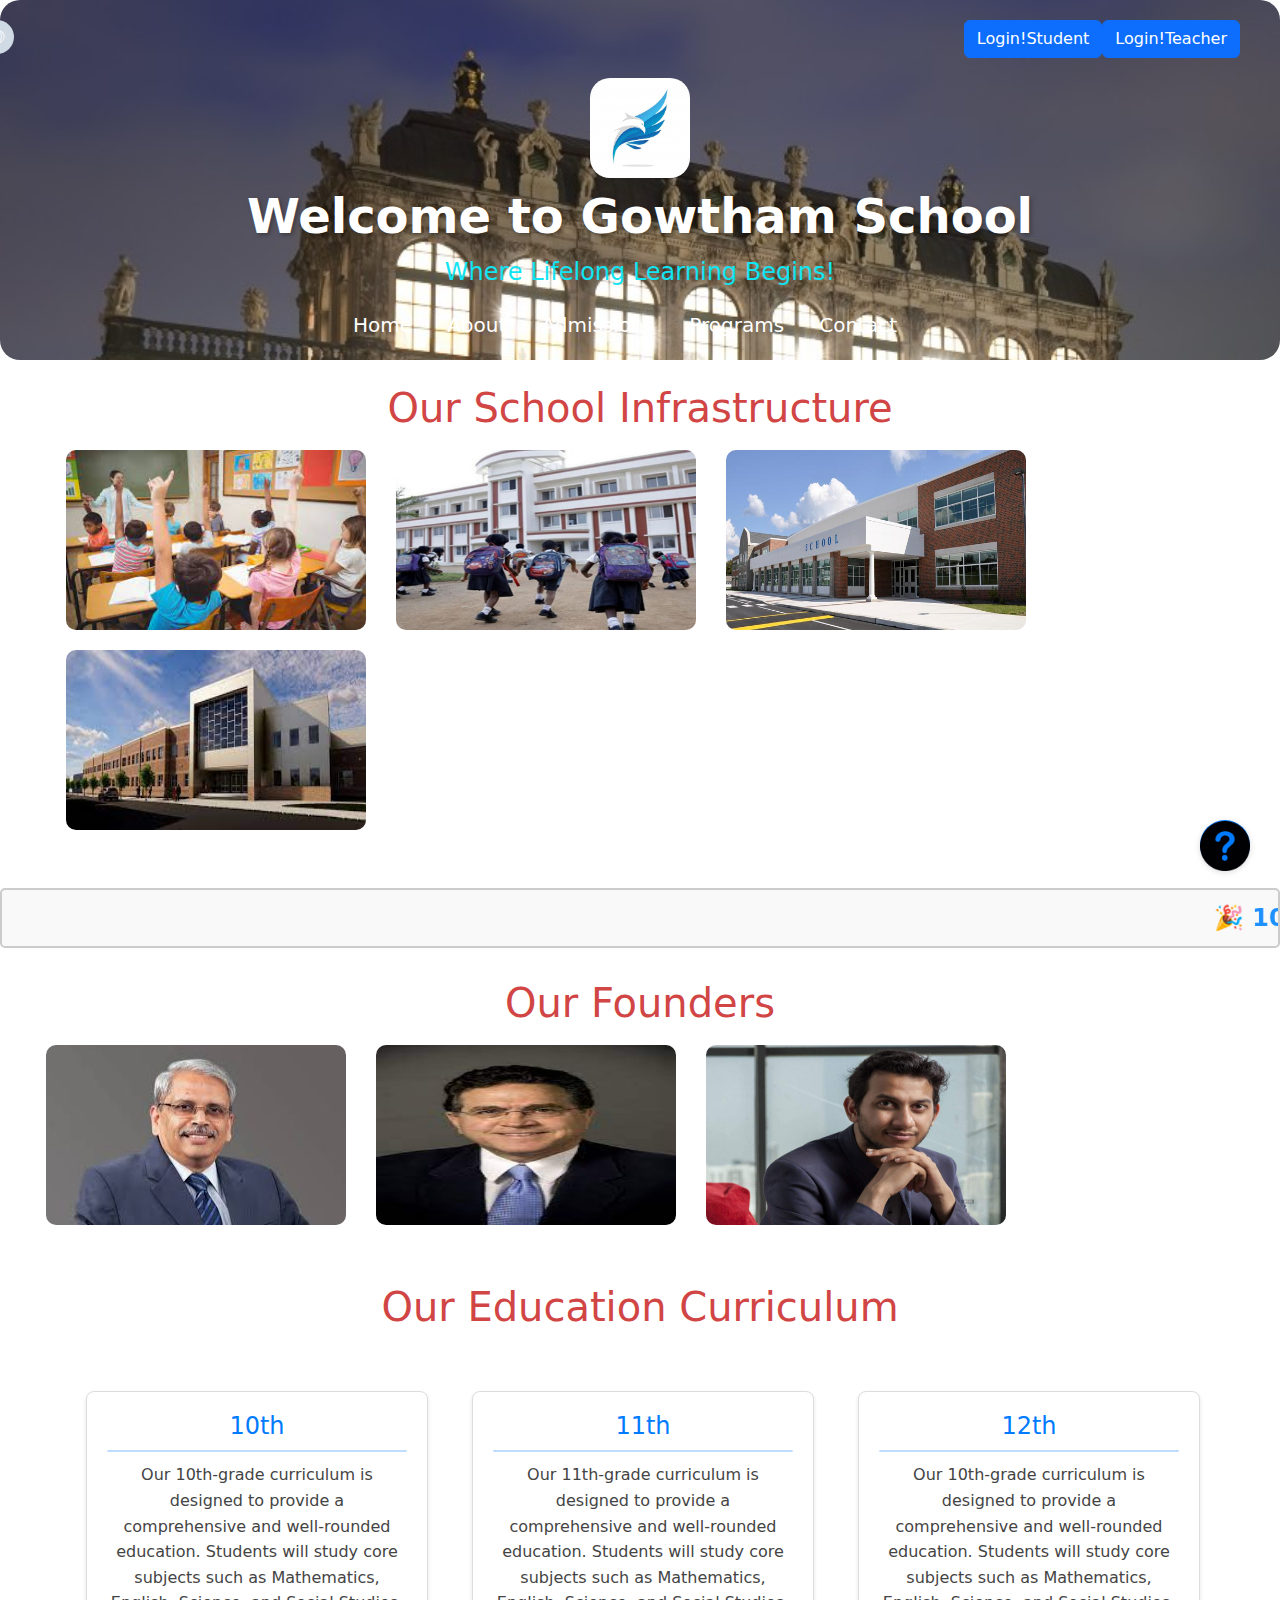
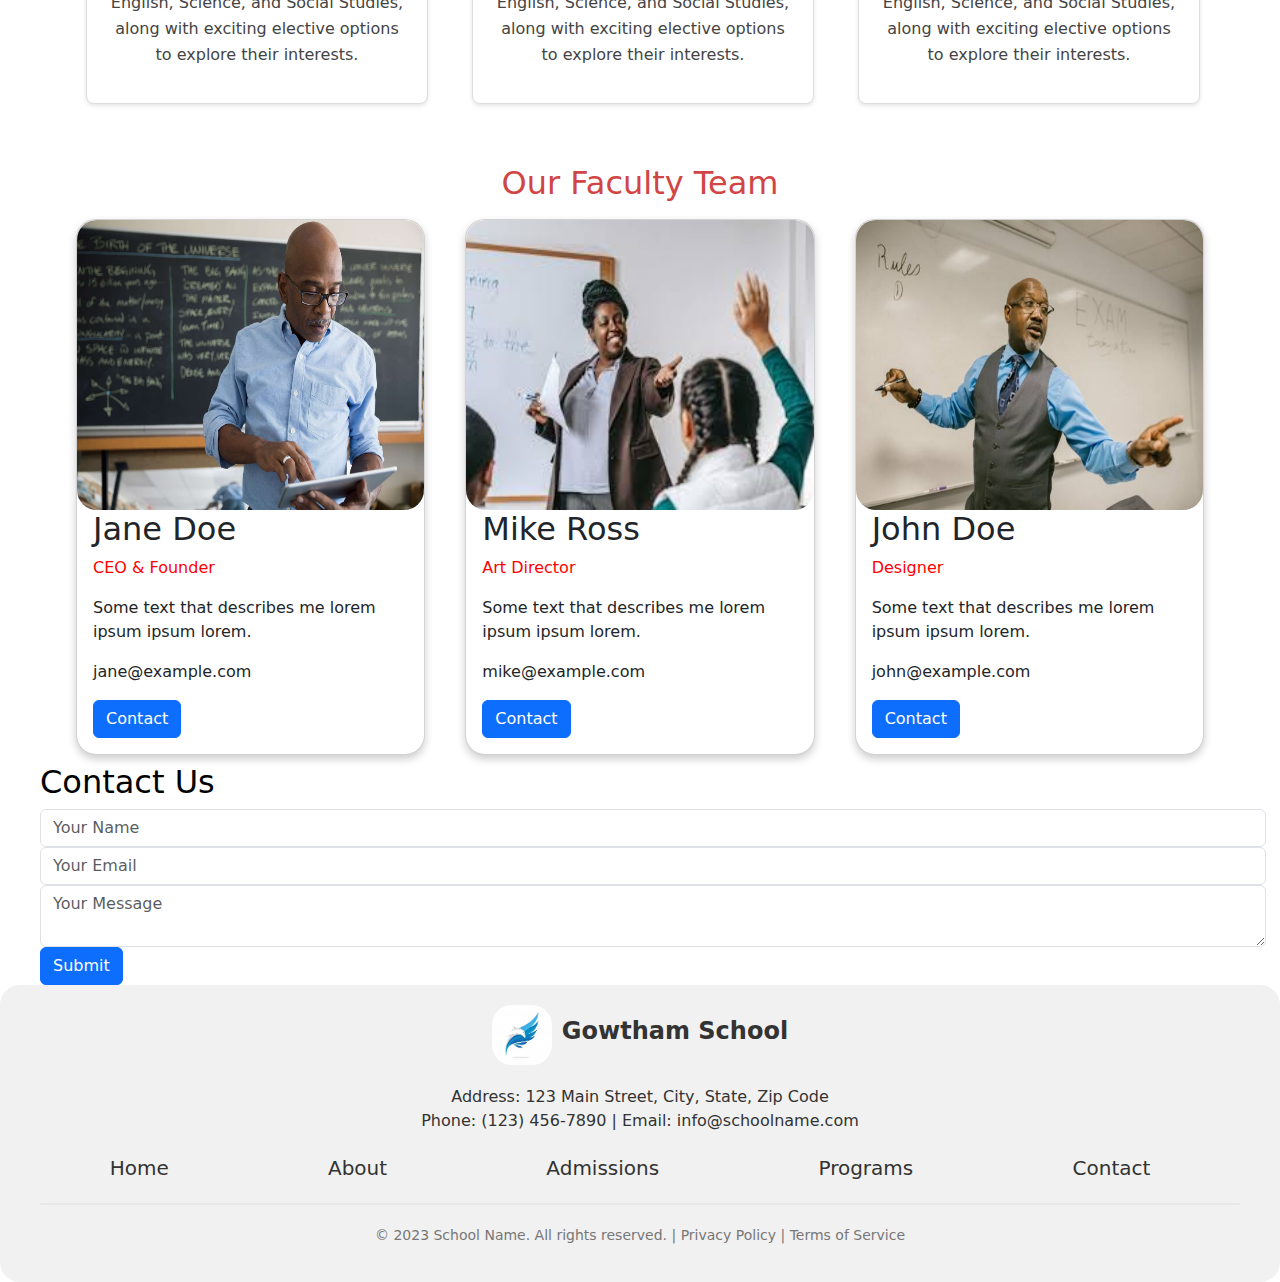
<file: index.html>
<!DOCTYPE html>
<html lang="en">

<head>
    <meta charset="UTF-8">
    <meta name="viewport" content="width=device-width, initial-scale=1.0">
    <title>Document</title>
    <!-- Bootstrap CSS -->
    <link href="https://cdn.jsdelivr.net/npm/bootstrap@5.3.0/dist/css/bootstrap.min.css" rel="stylesheet">
    <!-- Custom CSS -->
    <link rel="stylesheet" type="text/css" href="style.css">
    <style>
        /* Default day mode styles */
        body {
            background-color: #FFFFFF;
            color: #000000;
            
        }

        /* Night mode styles (override the default styles) */
        body.night-mode {
            background-color: #333333;
            color: #FFFFFF;
        }

        @media only screen and (max-width: 900px) {
            .align {
                margin-right: 300px;
            }
        }

        @media only screen and (min-width: 900px) {
            .align2 {
                margin-right: 950px;
            }

        }

        @media only screen and (max-width: 600px) {
            .login-buttons {
                margin-left: 400px;
                display: inline;
            }

            .align1 {
                margin: auto;
            }
        }
    </style>
    <script src="https://code.jquery.com/jquery-3.6.0.min.js"></script>
</head>

<body>

    <header style="background-color: #FF5733; padding: 20px; text-align: center; color: #FFF;background-image: url(school-banner.jpg);background-attachment: fixed;">
        <div class="container">
            <!-- Student and Teacher Login Buttons wrapped in divs -->
            <div class="login-buttons">
                <div class="toggle-container align align1 align2">
                    <label class="switch">
                        <input type="checkbox" id="modeToggle">
                        <span class="slider round"> <span class="icon-day">☼</span>
                            <span class="icon-moon">☽</span></span>
                    </label>
                </div>
                <a href="student-login-signup.html"><button class="btn btn-primary"><span>Login!</span><span>Student</span></button></a>
                <a href="teacher-login-signup.html"><button class="btn btn-primary"><span>Login!</span><span>Teacher</span></button></a>
            </div>

            <!-- School Information -->
            <div class="school-info">
                <img src="school-logo.jpg" alt="Gowtham School Logo" style="max-width: 100px;">
                <h1 style="font-size: 48px; font-weight: bold; margin-top: 10px;">Welcome to Gowtham School</h1>
                <p style="font-size: 24px; font-weight: 300;color: rgb(17, 228, 243);">Where Lifelong Learning Begins!</p>
            </div>

            <div style="clear: both;"></div>

            <!-- Navigation -->
            <nav style="margin-top: 20px;">
                <a href="#" style="text-decoration: none; color: #FFF; font-size: 20px; margin-right: 30px;">Home</a>
                <a href="#" style="text-decoration: none; color: #FFF; font-size: 20px; margin-right: 30px;">About</a>
                <a href="#" style="text-decoration: none; color: #FFF; font-size: 20px; margin-right: 30px;">Admissions</a>
                <a href="#" style="text-decoration: none; color: #FFF; font-size: 20px; margin-right: 30px;">Programs</a>
                <a href="#" style="text-decoration: none; color: #FFF; font-size: 20px; margin-right: 30px;">Contact</a>
            </nav>
        </div>
    </header>
    <br>
    <h1 style="text-align: center; color: #d14545;"> Our School Infrastructure</h1>
<div class="container" style="margin-left: 40px;">
    <div class="row">
        <div class="col-lg-3 col-6">
            <img class="img-fluid image" src="school1.jpg">
        </div>
        <div class="col-lg-3 col-6">
            <img class="img-fluid image" src="school2.jpg">
        </div>
        <div class="col-lg-3 col-6">
            <img class="img-fluid image" src="school3.jpg">
        </div>
        <div class="col-lg-3 col-6">
            <img class="img-fluid image" src="school4.jpg">
        </div>
    </div>
</div>

    <br><br>
    <marquee style="background-color: #f9f9f9; border: 2px solid #ccc; padding: 10px; border-radius: 5px;">
        <span style="font-size: 24px; font-weight: bold; color: #1e90ff;">🎉 100% All Pass In Our School 🎉</span>
    </marquee>
    <br><br>
    <h1 style="text-align: center; color: #d14545;"> Our Founders</h1>
    <div class="container" style="margin-left: 20px;">
        <div class="row">
            <div class="col-md-3">
                <img class="img-fluid image" src="founer.jpg">
            </div>
            <div class="col-md-3">
                <img class="img-fluid image" src="founder1.jpg">
            </div>
            <div class="col-md-3">
                <img class="img-fluid image" src="founder2.jpg">
            </div>
        </div>
    </div>
    <br><br>
    <h1 style="text-align: center; color: #d14545;"> Our Education Curriculum</h1>
    <div class="container featured-courses"style="margin-left: 60px;">
        <div class="row" style="justify-content: space-between;">
            <div class="col-md-3">
                <div class="course">
                    <h2>10th</h2>
                    <hr>
                    <p>Our 10th-grade curriculum is designed to provide a comprehensive and well-rounded education.
                        Students will study core subjects such as Mathematics, English, Science, and Social Studies,
                        along with exciting elective options to explore their interests.
                    </p>
                </div>
            </div>
            <div class="col-md-3" style="justify-content: space-between;">
                <div class="course">
                    <h2>11th</h2>
                    <hr>
                    <p>Our 11th-grade curriculum is designed to provide a comprehensive and well-rounded education.
                        Students will study core subjects such as Mathematics, English, Science, and Social Studies,
                        along with exciting elective options to explore their interests.</p>
                </div>
            </div>
            <div class="col-md-3" style="justify-content: space-between;">
                <div class="course">
                    <h2>12th</h2>
                    <hr>
                    <p>Our 10th-grade curriculum is designed to provide a comprehensive and well-rounded education.
                        Students will study core subjects such as Mathematics, English, Science, and Social Studies,
                        along with exciting elective options to explore their interests.</p>
                </div>
            </div>
        </div>
    </div>

    <h2 style="text-align:center;color: #d14545;">Our Faculty Team</h2>
    <div class="container row" style="box-sizing: border-box; border-radius:20px">
        <div class="col-md-4">
            <div class="card" style="border-radius:20px">
                <img src="teacher.jpg" alt="Jane" style="width:100%;height: 290px;">
                <div class="container">
                    <h2>Jane Doe</h2>
                    <p class="title">CEO & Founder</p>
                    <p>Some text that describes me lorem ipsum ipsum lorem.</p>
                    <p>jane@example.com</p>
                    <p><button class="btn btn-primary">Contact</button></p>
                </div>
            </div>
        </div>
        <div class="col-md-4">
            <div class="card"  style="border-radius:20px">
                <img src="teacher1.jpg" alt="Mike" style="width:100%;height: 290px;">
                <div class="container">
                    <h2>Mike Ross</h2>
                    <p class="title">Art Director</p>
                    <p>Some text that describes me lorem ipsum ipsum lorem.</p>
                    <p>mike@example.com</p>
                    <p><button class="btn btn-primary">Contact</button></p>
                </div>
            </div>
        </div>
        <div class="col-md-4">
            <div class="card"  style="border-radius:20px"   >
                <img src="teacher2.jpg" alt="John" style="width:100%;height: 290px;">
                <div class="container">
                    <h2>John Doe</h2>
                    <p class="title">Designer</p>
                    <p>Some text that describes me lorem ipsum ipsum lorem.</p>
                    <p>john@example.com</p>
                    <p><button class="btn btn-primary">Contact</button></p>
                </div>
            </div>
        </div>
    </div>
    <div class="container contact-form">
        <h2>Contact Us</h2>
        <form action="submit_form.php" method="POST">
            <input type="text" class="form-control" name="name" placeholder="Your Name" required>
            <input type="email" class="form-control" name="email" placeholder="Your Email" required>
            <textarea class="form-control" name="message" placeholder="Your Message" required></textarea>
            <button type="submit" class="btn btn-primary">Submit</button>
        </form>
    </div>
    <div class="floating-help-line">
        <a href="#help" class="help-icon"><img height="50px" src="help.png"></a>
    </div>
    <footer style="background-color: #f1f1f1; padding: 20px; text-align: center; color: #333;">
        <div class="container" style="max-width: 1200px; margin: 0 auto;">
            <div style="display: flex; justify-content: center; align-items: center; margin-bottom: 20px;">
                <img src="school-logo.jpg" alt="School Logo" style="width: 60px; height: 60px; margin-right: 10px;">
                <h3 style="font-size: 24px; font-weight: bold;">Gowtham School</h3>
            </div>
            <p style="font-size: 16px; line-height: 1.5; margin-bottom: 20px;">
                Address: 123 Main Street, City, State, Zip Code<br>
                Phone: (123) 456-7890 | Email: info@schoolname.com
            </p>
            <div style="display: flex; justify-content: space-around;">
                <a href="#" style="text-decoration: none; color: #333; font-size: 20px; margin-right: 20px;">Home</a>
                <a href="#" style="text-decoration: none; color: #333; font-size: 20px; margin-right: 20px;">About</a>
                <a href="#" style="text-decoration: none; color: #333; font-size: 20px; margin-right: 20px;">Admissions</a>
                <a href="#" style="text-decoration: none; color: #333; font-size: 20px; margin-right: 20px;">Programs</a>
                <a href="#" style="text-decoration: none; color: #333; font-size: 20px; margin-right: 20px;">Contact</a>
            </div>
            <hr style="border: 1px solid #ccc; margin: 20px 0;">
            <p style="font-size: 14px; color: #777;">
                © 2023 School Name. All rights reserved. | Privacy Policy | Terms of Service
            </p>
        </div>
    </footer>
    <script>
        document.querySelector('.help-icon').addEventListener('click', function() {
            alert('How can we assist you?');
        });

        $(document).ready(function() {
            // Check if the user has a preference for day or night mode (stored in localStorage)
            const isNightMode = localStorage.getItem('nightMode');

            // Set the initial mode based on the user's preference or default to day mode
            if (isNightMode === 'true') {
                $('body').addClass('night-mode');
                $('#modeToggle').prop('checked', true);
            }

            // Toggle mode when the button is clicked
            $('#modeToggle').on('change', function() {
                $('body').toggleClass('night-mode');

                // Save the user's preference in localStorage
                const isNightMode = $('body').hasClass('night-mode');
                localStorage.setItem('nightMode', isNightMode);
            });
        });

    </script>
    <!-- Bootstrap JS -->
    <script src="https://cdn.jsdelivr.net/npm/bootstrap@5.3.0/dist/js/bootstrap.min.js"></script>
</body>

</html>
</file>
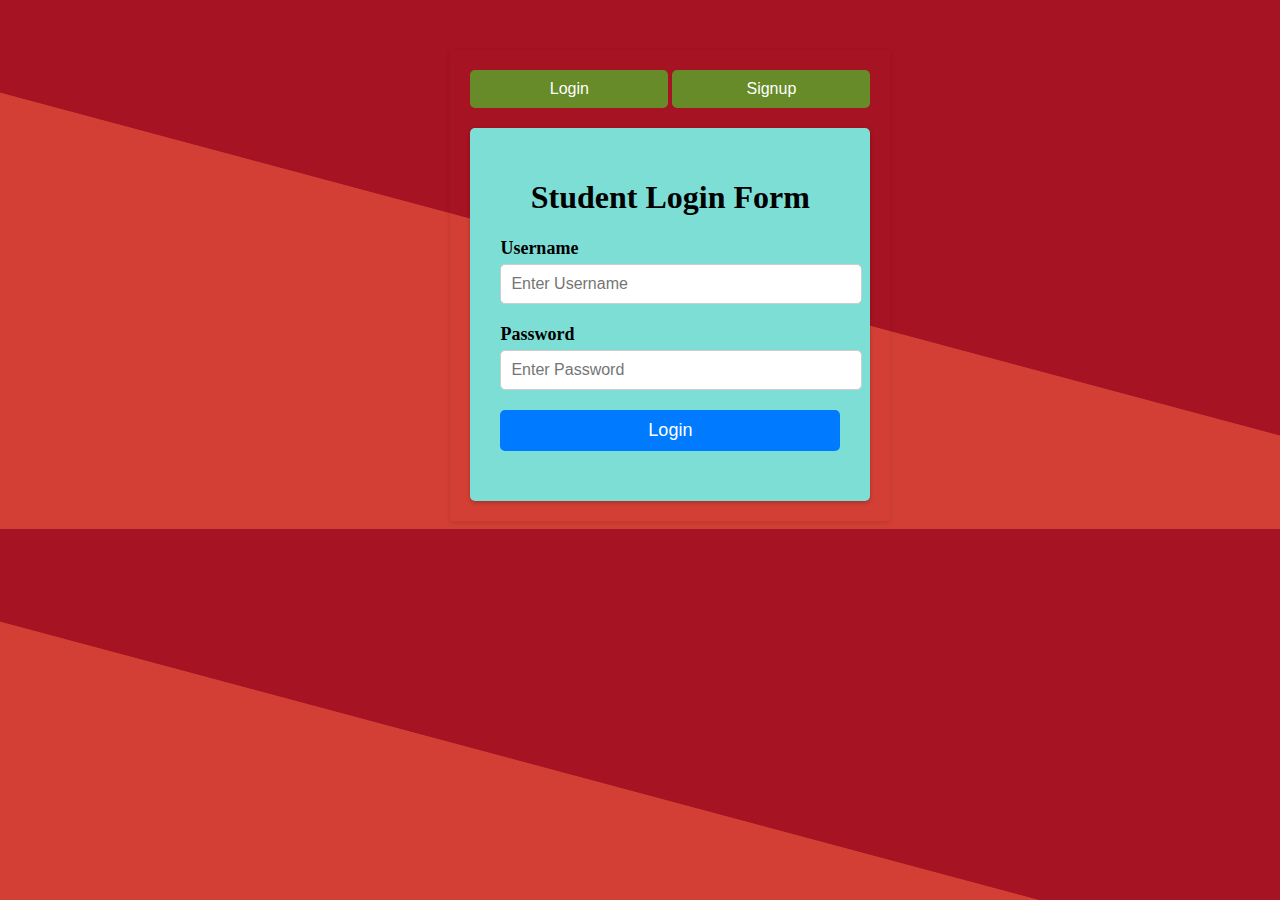
<file: student-login-signup.html>
<!DOCTYPE html>
<html lang="en">

<head>
  <meta charset="UTF-8" />
  <meta name="viewport" content="width=device-width, initial-scale=1.0" />
  <title>Document</title>
  <head>
    <style>
      h1 {

        text-align: center;
      }

      .form-group {
        margin-bottom: 20px;
      }

      label {
        display: block;
        font-size: 18px;
        font-weight: bold;
        margin-bottom: 5px;
      }

      input[type="text"],
      input[type="password"] {
        width: 100%;
        padding: 10px;
        font-size: 16px;
        border: 1px solid #ccc;
        border-radius: 5px;
      }

      button {
        background-color: #007bff;
        color: #fff;
        border: none;
        padding: 10px 20px;
        font-size: 18px;
        border-radius: 5px;
        cursor: pointer;
        width: 100%;
      }

      button:hover {
        background-color: #0056b3;
      }

      /* Responsive styles (adjust as needed) */
      @media (max-width: 600px) {
        .login-container {
          max-width: 80%;
        }
      }
      /* Center the content inside the container */
      .hr-container {
        text-align: center;
        position: relative;
      }

      /* Style the word */
      .centered-word {
        background-color: white; /* Optional: Add a background color to the word */
        padding: 0 10px; /* Optional: Add some padding around the word */
        position: absolute;
        top: 50%;
        left: 50%;
        transform: translate(-50%, -50%);
      }
      .container {
        width: 400px;
        padding: 20px;
        margin: 50px 50% 0 35%;
        box-shadow: 0 2px 5px rgba(0, 0, 0, 0.1);
      }
      .tabs {
        display: flex;
        justify-content: center;
        margin-bottom: 20px;
      }

      .tab {
        border: none;
        background: rgba(74, 194, 44, 0.692);
        cursor: pointer;
        padding: 10px 20px;
        font-size: 16px;
      }
      .form-container {
        display: flex;
        flex-direction: column;
        background-color: #7dded6;
        max-width: 400px;

        padding: 30px;
        border-radius: 5px;
        box-shadow: 0 2px 4px rgba(0, 0, 0, 0.2);
      }
    </style>
  </head>
  <body>
    <div class="container">
      <div class="tabs">
        <button class="tab" onclick="showTab('login')">Login</button>&nbsp;
        <button class="tab" onclick="showTab('signup')">Signup</button>
      </div>
      <div id="login" class="form-container">
        <h1>Student Login Form</h1>
        <form action="index.html" method="get">
          <div class="form-group">
            <label for="username">Username</label>
            <input
              type="text"
              id="username"
              name="username"
              placeholder="Enter Username"
              required
            />
          </div>
          <div class="form-group">
            <label for="password">Password</label>
            <input
              type="password"
              id="password"
              name="password"
              placeholder="Enter Password"
              required
            />
          </div>
          <div class="form-group">
            <button type="button" onclick="mess()">Login</button>
          </div>
        </form>
      </div>
      <div id="signup" class="form-container" style="display: none">
        <h1>Student Signup Form</h1>
        <form action="#" method="get">
          <div class="form-group">
            <label for="name">Username</label>
            <input
              id="name"
              type="text"
              name="username"
              placeholder="Enter Username"
              required
            />
          </div>
          <div class="form-group">
            <label for="mail">Email</label>
            <input
              id="mail"
              type="text"
              name="email"
              placeholder="Enter Email"
              required
            />
          </div>
          <div class="form-group">
            <label for="number">Phone Number</label>
            <input
              id="number"
              type="text"
              name="phonenumber"
              placeholder="Enter Ph No"
              required
            />
          </div>
          <div class="form-group">
            <label for="pass">Password</label>
            <input
              id="pass"
              type="password"
              name="password"
              placeholder="Enter Password"
              required
            />
          </div>
          <div class="form-group">
            <label for="conpass">Confirm Password</label>
            <input
              id="conpass"
              type="password"
              name="confirmpassword"
              placeholder="Retype The Password"
              required
            />
          </div>
          <div class="form-group">
            <button type="button" onclick="mess1()">Signup</button>
          </div>
        </form>
      </div>
    </div>
    <script>
      function showTab(tabName) {
        const loginForm = document.getElementById("login");
        const signupForm = document.getElementById("signup");
        document.body.style.backgroundImage =
          "linear-gradient(15deg, #d33f34 50%, #a61322 50.1%)";

        if (tabName === "login") {
          loginForm.style.display = "block";
          signupForm.style.display = "none";
        } else {
          loginForm.style.display = "none";
          signupForm.style.display = "block";
          document.body.style.backgroundImage =
            "linear-gradient(15deg, #acdd5c 50%, #744ddf 50.1%)";
        }
      }
      showTab("login");
      function mess() {
        var user = document.getElementById("username").value;
        var pass = document.getElementById("password").value;
        if (user == "" || pass == "") {
          alert("Please enter Username and Password");
        } else {
          if (localStorage.getItem(user)) {
            const loginDeets = JSON.parse(localStorage.getItem(user));
            if (loginDeets==pass){
              alert("SuccessFully Signed In")
              window.location="index.html"
            }else{
              alert("Need To Sign In First")
            }
          }else{
            alert("Need To Sign in First")
          }
        }
      }
      function mess1() {
        var user = document.getElementById("name").value;
        var pass = document.getElementById("pass").value;
        var mail = document.getElementById("mail").value;
        var ph = document.getElementById("number").value;
        var conpass = document.getElementById("conpass").value;
        var phoneregex = /^[9867][0-9]{9}$/;
        var mailRegex = /^[a-zA-Z0-9._%+-]+@[a-zA-Z0-9.-]+\.[a-zA-Z]{2,}$/;
        var passRegex =
          /^(?=.*[a-z])(?=.*[A-Z])(?=.*\d)[a-zA-Z\d._%+\-!@#$^&*(){}[\]~`]{8,12}$/;
        var nameregex = /[a-zA-Z'.-]{3,}$/;
        if (
          user == "" ||
          pass == "" ||
          conpass == "" ||
          mail == "" ||
          ph == ""
        ) {
          alert("Please Fill All Required Fields");
        } else {
          if (user.match(nameregex)) {
            if (mail.match(mailRegex)) {
              if (ph.match(phoneregex)) {
                if (pass.match(passRegex)) {
                  if (conpass == pass) {
                    alert("Successfully Signed up");
                    localStorage.setItem(user, JSON.stringify(pass));
                    window.location.href = "index.html";
                  } else {
                    alert("Password and Confirm Password should be Same");
                  }
                } else {
                  alert(
                    "Invalid Password! It should contain 8 to 12 characters, including at least one uppercase letter, one lowercase letter, and one digit."
                  );
                }
              } else {
                alert("Invalid Phone Number!");
              }
            } else {
              alert("Invalid Email Address!");
            }
          } else {
            alert(
              "Name Should Contain atleast 3 Letters and it should contain only letters and spaces"
            );
          }
        }
      }
    </script>
  </body>
</html>
</file>
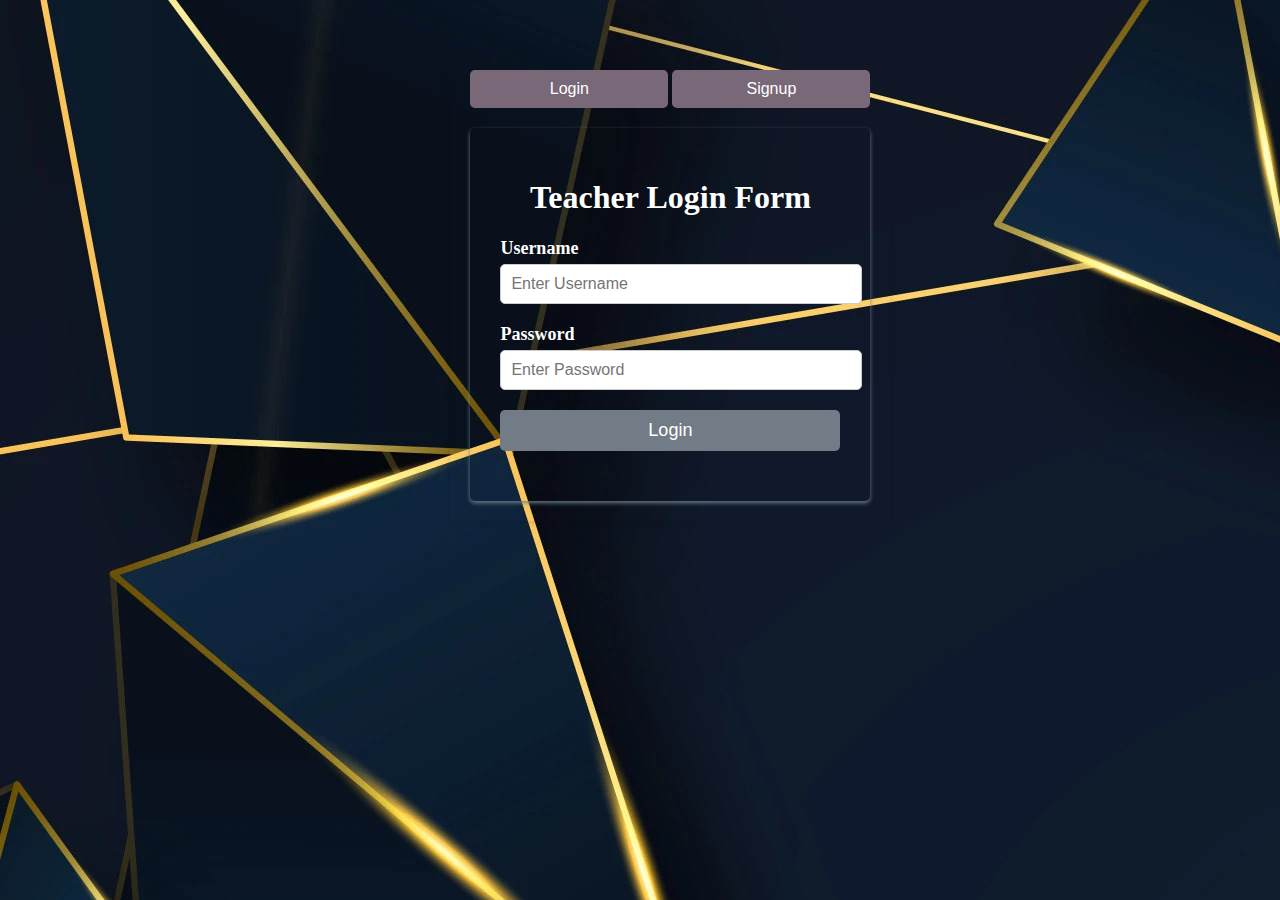
<file: teacher-login-signup.html>
<!DOCTYPE html>
<html lang="en">
  <head>
    <meta charset="UTF-8" />
    <meta name="viewport" content="width=device-width, initial-scale=1.0" />
    <title>Document</title>
    <style>
      h1 {
        text-align: center;
      }

      .form-group {
        margin-bottom: 20px;
      }

      label {
        display: block;
        font-size: 18px;
        font-weight: bold;
        margin-bottom: 5px;
      }

      input[type="text"],
      input[type="password"] {
        width: 100%;
        padding: 10px;
        font-size: 16px;
        border: 1px solid #ccc;
        border-radius: 5px;
      }

      button {
        background-color: #727c86;
        color: #fff;
        border: none;
        padding: 10px 20px;
        font-size: 18px;
        border-radius: 5px;
        cursor: pointer;
        width: 100%;
      }

      button:hover {
        background-color: #0056b3;
      }

      /* Responsive styles (adjust as needed) */
      @media (max-width: 600px) {
        .login-container {
          max-width: 80%;
        }
      }
      /* Center the content inside the container */
      .hr-container {
        text-align: center;
        position: relative;
      }

      /* Style the word */
      .centered-word {
        background-color: white; /* Optional: Add a background color to the word */
        padding: 0 10px; /* Optional: Add some padding around the word */
        position: absolute;
        top: 50%;
        left: 50%;
        transform: translate(-50%, -50%);
      }
      .container {
        width: 400px;
        padding: 20px;
        margin: 50px 50% 0 35%;
        box-shadow: 0 2px 5px rgba(0, 0, 0, 0.1);
      }
      .tabs {
        display: flex;
        justify-content: center;
        margin-bottom: 20px;
      }

      .tab {
        border: none;
        background: rgb(121, 104, 120);
        cursor: pointer;
        padding: 10px 20px;
        font-size: 16px;
      }
      .form-container {
        display: flex;
        flex-direction: column;
       color: rgb(255, 255, 255);
        max-width: 400px;

        padding: 30px;
        border-radius: 5px;
        box-shadow: 0 2px 4px rgba(139, 119, 143, 0.973);
      }
      .form-container1 {
        display: flex;
        flex-direction: column;
        background-color: transparent;
        max-width: 400px;
        color: white;
        padding: 30px;
        border-radius: 5px;
        box-shadow: 0 2px 4px rgba(114, 129, 141, 0.925);
      }
    </style>
  </head>
  <body>
    <div class="container">
      <div class="tabs">
        <button class="tab" onclick="showTab('login')">Login</button>&nbsp;
        <button class="tab" onclick="showTab('signup')">Signup</button>
      </div>
      <div id="login" class="form-container1">
        <h1>Teacher Login Form</h1>
        <form action="index.html" method="get">
          <div class="form-group">
            <label for="username">Username</label>
            <input
              type="text"
              id="username"
              name="username"
              placeholder="Enter Username"
              required
            />
          </div>
          <div class="form-group">
            <label for="password">Password</label>
            <input
              type="password"
              id="password"
              name="password"
              placeholder="Enter Password"
              required
            />
          </div>
          <div class="form-group">
            <button type="button" onclick="mess()">Login</button>
          </div>
        </form>
      </div>
      <div id="signup" class="form-container" style="display: none">
        <h1>Teacher Signup Form</h1>
        <form action="#" method="get">
          <div class="form-group">
            <label for="name">Username</label>
            <input
              id="name"
              type="text"
              name="username"
              placeholder="Enter Username"
              required
            />
          </div>
          <div class="form-group">
            <label for="mail">Email</label>
            <input
              id="mail"
              type="text"
              name="email"
              placeholder="Enter Email"
              required
            />
          </div>
          <div class="form-group">
            <label for="number">Phone Number</label>
            <input
              id="number"
              type="text"
              name="phonenumber"
              placeholder="Enter Ph No"
              required
            />
          </div>
          <div class="form-group">
            <label for="pass">Password</label>
            <input
              id="pass"
              type="password"
              name="password"
              placeholder="Enter Password"
              required
            />
          </div>
          <div class="form-group">
            <label for="conpass">Confirm Password</label>
            <input
              id="conpass"
              type="password"
              name="confirmpassword"
              placeholder="Retype The Password"
              required
            />
          </div>
          <div class="form-group">
            <button type="button" onclick="mess1()">Signup</button>
          </div>
        </form>
      </div>
    </div>
    <script>
      function showTab(tabName) {
        document.body.style.backgroundImage =
          "url(background.jpg)";
        const loginForm = document.getElementById("login");
        const signupForm = document.getElementById("signup");
        
        if (tabName === "login") {
          loginForm.style.display = "block";
          signupForm.style.display = "none";
        } else {
          loginForm.style.display = "none";
          signupForm.style.display = "block"; 
          document.body.style.backgroundImage =
          "url(background2.jpg)";
          document.body.style.backgroundSize =
          "contain";
        }
      }
      showTab("login");
      function mess() {
        var user = document.getElementById("username").value;
        var pass = document.getElementById("password").value;
        if (user == "" || pass == "") {
          alert("Please enter Username and Password");
        } else {
          if (localStorage.getItem(user)) {
            const loginDeets = JSON.parse(localStorage.getItem(user));
            if (loginDeets==pass){
              alert("SuccessFully Signed In")
              window.location="index.html"
            }else{
              alert("Need To Sign In First")
            }
          }else{
            alert("Need To Sign in First")
          }
        }
      }
      function mess1() {
        var user = document.getElementById("name").value;
        var pass = document.getElementById("pass").value;
        var mail = document.getElementById("mail").value;
        var ph = document.getElementById("number").value;
        var conpass = document.getElementById("conpass").value;
        var phoneregex = /^[9867][0-9]{9}$/;
        var mailRegex = /^[a-zA-Z0-9._%+-]+@[a-zA-Z0-9.-]+\.[a-zA-Z]{2,}$/;
        var passRegex =
          /^(?=.*[a-z])(?=.*[A-Z])(?=.*\d)[a-zA-Z\d._%+\-!@#$^&*(){}[\]~`]{8,12}$/;
        var nameregex = /[a-zA-Z'.-]{3,}$/;
        if (
          user == "" ||
          pass == "" ||
          conpass == "" ||
          mail == "" ||
          ph == ""
        ) {
          alert("Please Fill All Required Fields");
        } else {
          if (user.match(nameregex)) {
            if (mail.match(mailRegex)) {
              if (ph.match(phoneregex)) {
                if (pass.match(passRegex)) {
                  if (conpass == pass) {
                    alert("Successfully Signed up");
                    localStorage.setItem(user, JSON.stringify(pass));
                    window.location.href = "index.html";
                  } else {
                    alert("Password and Confirm Password should be Same");
                  }
                } else {
                  alert(
                    "Invalid Password! It should contain 8 to 12 characters, including at least one uppercase letter, one lowercase letter, and one digit."
                  );
                }
              } else {
                alert("Invalid Phone Number!");
              }
            } else {
              alert("Invalid Email Address!");
            }
          } else {
            alert(
              "Name Should Contain atleast 3 Letters and it should contain only letters and spaces");
          }
        }
      }
    </script>
  </body>
</html>
</file>
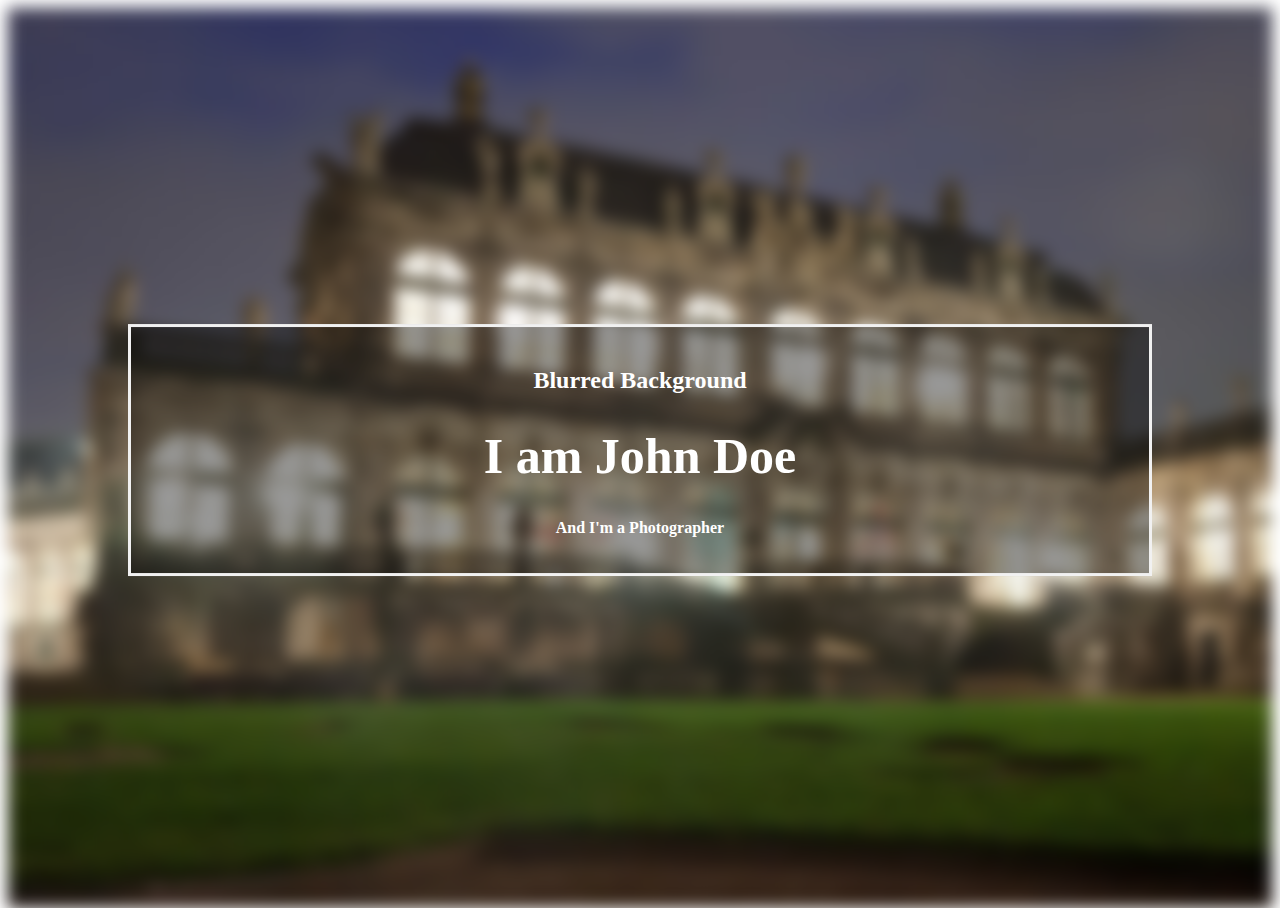
<file: Untitled-1.html>
<!DOCTYPE html>
<html>
<head>
<meta name="viewport" content="width=device-width, initial-scale=1">
<style>
body, html {
  height: 100%;

}

* {
  box-sizing: border-box;
}

.bg-image {
  /* The image used */
  background-image: url("school-banner.jpg");
  
  /* Add the blur effect */
  filter: blur(8px);
  -webkit-filter: blur(8px);
  
  /* Full height */
  height: 100%; 
  
  /* Center and scale the image nicely */
  background-position: center;
  background-repeat: no-repeat;
  background-size: cover;
}

/* Position text in the middle of the page/image */
.bg-text {
  background-color: rgb(0,0,0); /* Fallback color */
  background-color: rgba(0,0,0, 0.4); /* Black w/opacity/see-through */
  color: white;
  font-weight: bold;
  border: 3px solid #f1f1f1;
  position: absolute;
  top: 50%;
  left: 50%;
  z-index: 2;
  transform: translate(-50%, -50%);
  width: 80%;
  padding: 20px;
  text-align: center;
}
</style>
</head>
<body>

<div class="bg-image"></div>

<div class="bg-text">
  <h2>Blurred Background</h2>
  <h1 style="font-size:50px">I am John Doe</h1>
  <p>And I'm a Photographer</p>
</div>

</body>
</html>
</file>
<file: style.css>
.image {
    height: 250px;
    width: 330px;
}



.contact-form {
    padding: 40px;
}

.form-input {
    display: block;
    width: 100%;
    margin-bottom: 20px;
    padding: 10px;
    border: 1px solid #ccc;
    border-radius: 5px;
}

.form-input textarea {
    height: 150px;
}

.form-submit {
    background-color: #333;
    color: #fff;
    border: none;
    padding: 10px 20px;
    border-radius: 5px;
    cursor: pointer;
}
.container {
    max-width: 1200px;
    margin: 0 auto;
    padding: 20px;
}



header h1 {
    font-size: 24px;
}

nav ul {
    list-style: none;
}

nav ul li {
    display: inline;
    margin-right: 20px;
}

nav ul li a {
    text-decoration: none;
    color: #fff;
}
.login-buttons {
    display: flex;
    justify-content: flex-end;
    margin-bottom: 20px;
}
.custom-btn {
    width: 130px;
    height: 40px;
    color: #fff;
    border-radius: 5px;
    padding: 10px 25px;
    font-family: 'Lato', sans-serif;
    font-weight: 500;
    background: transparent;
    cursor: pointer;
    transition: all 0.3s ease;
    position: relative;
    display: inline-block;
     box-shadow:inset 2px 2px 2px 0px rgba(255,255,255,.5),
     7px 7px 20px 0px rgba(0,0,0,.1),
     4px 4px 5px 0px rgba(0,0,0,.1);
    outline: none;
  }
  .btn-12{
    position: relative;
    right: 20px;
    bottom: 20px;
    border:none;
    box-shadow: none;
    width: 130px;
    height: 40px;
    line-height: 42px;
    -webkit-perspective: 230px;
    perspective: 230px;
  }
  .btn-12 span {
    background: rgb(0,172,238);
  background: linear-gradient(0deg, rgba(0,172,238,1) 0%, rgba(2,126,251,1) 100%);
    display: block;
    position: absolute;
    width: 130px;
    height: 40px;
    box-shadow:inset 2px 2px 2px 0px rgba(255,255,255,.5),
     7px 7px 20px 0px rgba(0,0,0,.1),
     4px 4px 5px 0px rgba(0,0,0,.1);
    border-radius: 5px;
    margin:0;
    text-align: center;
    -webkit-box-sizing: border-box;
    -moz-box-sizing: border-box;
    box-sizing: border-box;
    -webkit-transition: all .3s;
    transition: all .3s;
  }
  .btn-12 span:nth-child(1) {
    box-shadow:
     -7px -7px 20px 0px #fff9,
     -4px -4px 5px 0px #fff9,
     7px 7px 20px 0px #0002,
     4px 4px 5px 0px #0001;
    -webkit-transform: rotateX(90deg);
    -moz-transform: rotateX(90deg);
    transform: rotateX(90deg);
    -webkit-transform-origin: 50% 50% -20px;
    -moz-transform-origin: 50% 50% -20px;
    transform-origin: 50% 50% -20px;
  }
  .btn-12 span:nth-child(2) {
    -webkit-transform: rotateX(0deg);
    -moz-transform: rotateX(0deg);
    transform: rotateX(0deg);
    -webkit-transform-origin: 50% 50% -20px;
    -moz-transform-origin: 50% 50% -20px;
    transform-origin: 50% 50% -20px;
  }
  .btn-12:hover span:nth-child(1) {
    box-shadow:inset 2px 2px 2px 0px rgba(255,255,255,.5),
     7px 7px 20px 0px rgba(0,0,0,.1),
     4px 4px 5px 0px rgba(0,0,0,.1);
    -webkit-transform: rotateX(0deg);
    -moz-transform: rotateX(0deg);
    transform: rotateX(0deg);
  }
  .btn-12:hover span:nth-child(2) {
    box-shadow:inset 2px 2px 2px 0px rgba(255,255,255,.5),
     7px 7px 20px 0px rgba(0,0,0,.1),
     4px 4px 5px 0px rgba(0,0,0,.1);
   color: transparent;
    -webkit-transform: rotateX(-90deg);
    -moz-transform: rotateX(-90deg);
    transform: rotateX(-90deg);
  }

main {
    padding: 20px;
}



*,
*:before,
*:after {
    box-sizing: inherit;
    border-radius:20px
}

.column {
    float: left;
    width: 33.3%;
    margin-bottom: 16px;
    padding: 0 8px;
}

.card {
    box-shadow: 0 4px 8px 0 rgba(0, 0, 0, 0.2);
    margin: 8px;
}

.about-section {
    padding: 50px;
    text-align: center;
    background-color: #474e5d;
    color: white;
}

.container {
    padding: 0 16px;
}

.container::after,
.row::after {
    content: "";
    clear: both;
    display: table;
   
}

.title {
    color: red;
}

.button {
    border: none;
    outline: 0;
    display: inline-block;
    padding: 8px;
    color: white;
    background-color: #000;
    text-align: center;
    cursor: pointer;
    width: 100%;
}

.button:hover {
    background-color: #555;
}

@media screen and (max-width: 650px) {
    .column {
        width: 100%;
        display: block;
    }
}

.featured-courses {
    display: flex;
    justify-content: space-between;
    margin: 50px 100px;
}

.course {
    background-color: #ffffff;
    border-radius: 8px;
    box-shadow: 0 2px 4px rgba(0, 0, 0, 0.1);
  
   
    border: 1px solid #ddd;
  
    padding: 20px;
    margin: 10px;
    display: inline-block;
    width: 300px;
    text-align: center;
}

.course h2 {
    font-size: 24px;
    color: #007BFF;
    margin: 0;
}

.course hr {
    border: 1px solid #007BFF;
    margin: 10px 0;
}

.course p {
    font-size: 16px;
    color: #444;
    line-height: 1.6;
}
.floating-help-line {
    position: fixed;
    bottom: 30px;
    right: 30px;
    z-index: 9999;
}

.help-icon {
    display: inline-block;
    width: 50px;
    height: 50px;
    font-size: 24px;
    line-height: 50px;
    text-align: center;
    border-radius: 50%;
    background-color: #007BFF;
    color: #FFF;
    box-shadow: 0 2px 6px rgba(0, 0, 0, 0.15);
    text-decoration: none;
}

/* Styles for the header section */
header {
    background-size: cover;
    background-position: center;
    position: relative;
  }
  
  header h1 {
    font-size: 36px;
    font-weight: bold;
    margin-top: 20px;
    color: #FFF;
    text-shadow: 2px 2px 4px rgba(0, 0, 0, 0.3);
  }
  
  nav {
    margin-top: 20px;
  }
  
  nav a {
    text-decoration: none;
    color: #FFF;
    font-size: 18px;
    margin-right: 30px;
    transition: color 0.3s ease;
  }
  
  nav a:hover {
    color: #1e90ff;
  }
  
  .image:hover {
    transform: scale(1.1);
  }
  .image {
    width: 300px;
    height: 180px;
    margin: 10px;
    justify-content:space-between;
    border-radius: 10px;
    transition: transform 0.3s ease;
  }
  
  /* Floating Help Line */
  .floating-help-line {
    position: fixed;
    bottom: 30px;
    right: 30px;
    z-index: 9999;
  }
  
  .help-icon {
    display: inline-block;
    width: 50px;
    height: 50px;
    font-size: 24px;
    line-height: 50px;
    text-align: center;
    border-radius: 50%;
    background-color: #007BFF;
    color: #FFF;
    box-shadow: 0 2px 6px rgba(0, 0, 0, 0.15);
    text-decoration: none;
  }
  
  .switch {
    position: relative;
    display: inline-block;
    width: 60px;
    height: 34px;
  }
  
  .switch input {
    opacity: 0;
    width: 0;
    height: 0;
  }
  
  .slider {
    position: absolute;
    top: 0;
    left: 0;
    right: 0;
    bottom: 0;
    background-color: #D0DAE4;
    border-radius: 34px;
    cursor: pointer;
    transition: background-color 0.4s;
  }
  
  .slider:before {
    position: absolute;
    content: "";
    height: 26px;
    width: 26px;
    left: 4px;
    bottom: 4px;
    background-color: white;
    border-radius: 50%;
   
    transition: transform 0.4s;
  }
  input:checked + .slider {
    background-color: black; /* Toggle bar background color when checked */
  }
  
  .slider .icon-day,
  .slider .icon-moon {
    position: absolute;
    font-size: 18px;
    line-height: 26px;
    color: #fff;
    padding: 4px;
  }
  
  .slider .icon-day {
    left: 4px;
    display: block;
    transition: opacity 0.3s;
  }
  
  .slider .icon-moon {
    right: 4px;
    display: block;
    transition: opacity 0.3s;
  }
  
  input:checked + .slider:before {
    transform: translateX(26px); /* Move the slider button to the right when checked */
  }
</file>
